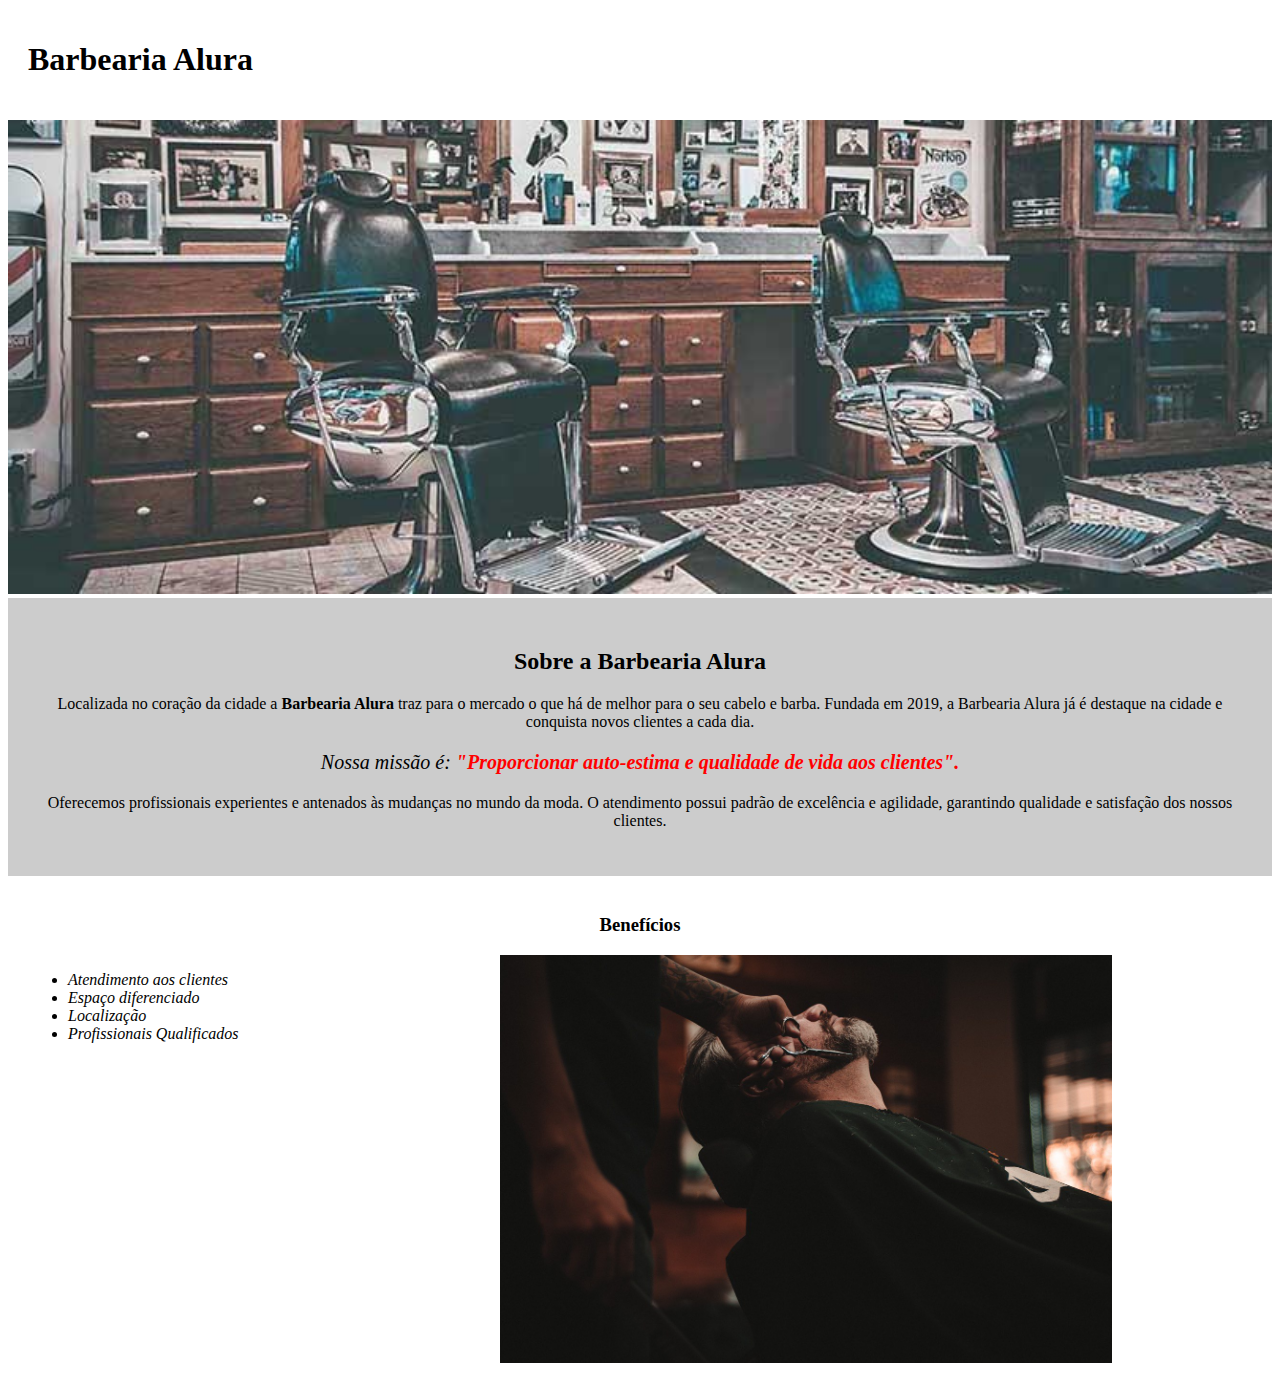
<file: index.html>
<!DOCTYPE html>
<html lang="pt-br">

<head>
    <meta charset="UTF-8">
    <title>Barbearia Alura</title>
    <link rel="stylesheet" href="style-home.css">
    
</head>

<body>

    <header>
        <h1 class="titulo-principal">Barbearia Alura</h1> 
    </header>

    <img id="banner" src="banner.jpg">
    <div class="principal">
        <h2 class="titulo-centralizado"> Sobre a Barbearia Alura</h2>


        <p>Localizada no coração da cidade a <strong>Barbearia Alura</strong> traz para o mercado o que há de melhor para o seu
        cabelo e barba. Fundada em 2019, a Barbearia Alura já é destaque na cidade e conquista novos clientes a cada dia.</p>

        <p id="missao"><em>Nossa missão é: <strong>"Proporcionar auto-estima e qualidade de vida aos clientes".</strong></em></p>

        <p>Oferecemos profissionais experientes e antenados às mudanças no mundo da moda. O atendimento possui padrão de 
        excelência e agilidade, garantindo qualidade e satisfação dos nossos clientes.</p>
    </div>
    <div class="beneficios">
        <h3 class="titulo-centralizado">Benefícios</h3>

        <ul>
            <li class="itens">Atendimento aos clientes</li>
            <li class="itens">Espaço diferenciado</li>
            <li class="itens">Localização</li>
            <li class="itens">Profissionais Qualificados</li>
        </ul>
        <img src="beneficios.jpg" class="imagembeneficios">
    </div>
</body>

</html>
</file>
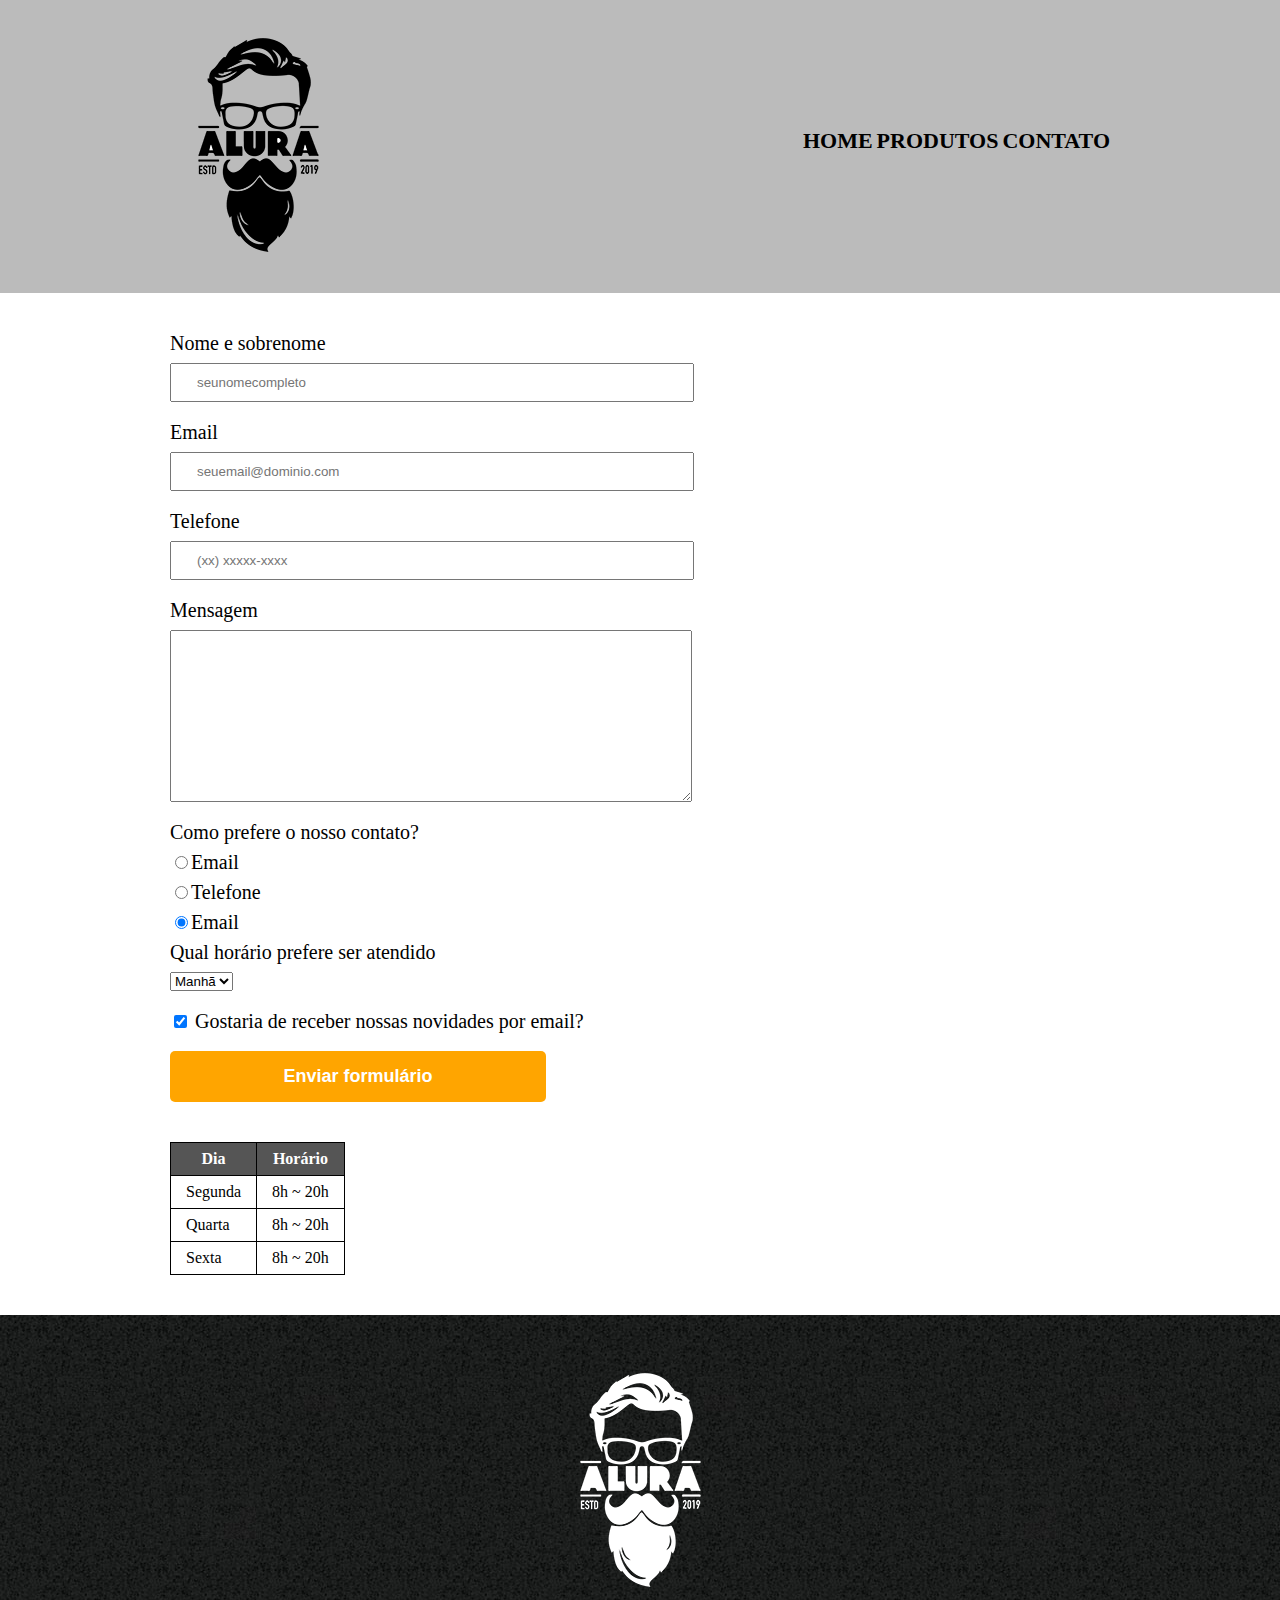
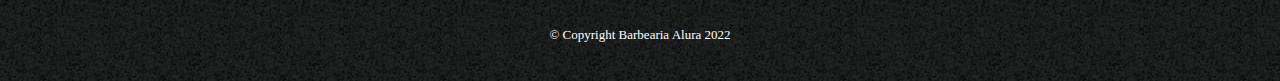
<file: contato.html>
<!DOCTYPE html>
<html lang="pt-br">
    <head>
        <meta charset="UTF-8">
        <meta http-equiv="X-UA-Compatible" content="IE=edge">
        <meta name="viewport" content="width=device-width, initial-scale=1.0">
        <title>Contato - Barbearia Alura</title>
        <link rel="stylesheet" href="reset.css">
        <link rel="stylesheet" href="style.css">
        
    </head>
    <body>
        <header>
            <div class="caixa">
                <h1> <img src="img/logo.png" alt="Logo da Barbearia Alura"> </h1>

                <nav>
                    <ul>
                        <li><a href="index.html">Home</a></li>
                        <li><a href="produtos.html">Produtos</a></li>
                        <li><a href="contato.html">Contato</a></li>

                    </ul>
                </nav>
            </div>
        </header>

        <main>

            <form>
                    <label for="nomesobrenome">Nome e sobrenome</label>
                    <input type="text" id="nomesobrenome" class="input-padrao" required placeholder="seunomecompleto">

                    <label for="email">Email</label>
                    <input type="email" id="email" class="input-padrao" required placeholder="seuemail@dominio.com">

                    <label for="telefone">Telefone</label>
                    <input type="tel" id="telefone" class="input-padrao"required placeholder="(xx) xxxxx-xxxx">


                    <label for="mensagem">Mensagem</label>
                    <textarea cols="70" rows="10" id="mensagem" class="input-padrao" required></textarea>

                <fieldset>
                    <legend>Como prefere o nosso contato?</legend>
                    <label for="radio-email"><input type="radio" name="contato" value="email" id="radio-email">Email</label>
                
                    <label for="radio-telefone"><input type="radio" name="contato" value="email" id="radio-telefone">Telefone</label>
                    
                    <label for="radio-whatsapp"><input type="radio"  name="contato" value="Whatsapp" id="radio-whatsapp" checked>Email</label>
                    

                </fieldset>

                <fieldset>
                    <legend>Qual horário prefere ser atendido</legend>
                    <select>
                        <option>Manhã</option>
                        <option>Tarde</option>
                        <option>Noite</option>
                    
                    </select>
                </fieldset>

                <label class="checkbox"><input type="checkbox" checked> Gostaria de receber nossas novidades por email?</label>

                <input type="submit" value="Enviar formulário" class="enviar">
            </form>
            <table>
                <thead>
                    <tr>
                        <th>Dia</th>
                        <th>Horário</th>
                    </tr>
                </thead>

                <tbody>
                    <tr>
                        <td>Segunda</td>
                        <td>8h ~ 20h</td>
                    </tr>
                
                    <tr>
                        <td>Quarta</td>
                        <td>8h ~ 20h</td>
                    </tr>

                    <tr>
                        <td>Sexta</td>
                        <td>8h ~ 20h</td>
                    </tr>
                </tbody>
                
            </table>
        </main>

        <footer>
             <img src="img/logo-branco.png" alt="Logo da Barbearia Alura">
             <p class="Copyright">&copy; Copyright Barbearia Alura 2022</p>


        </footer>




    </body>
</html>
</file>
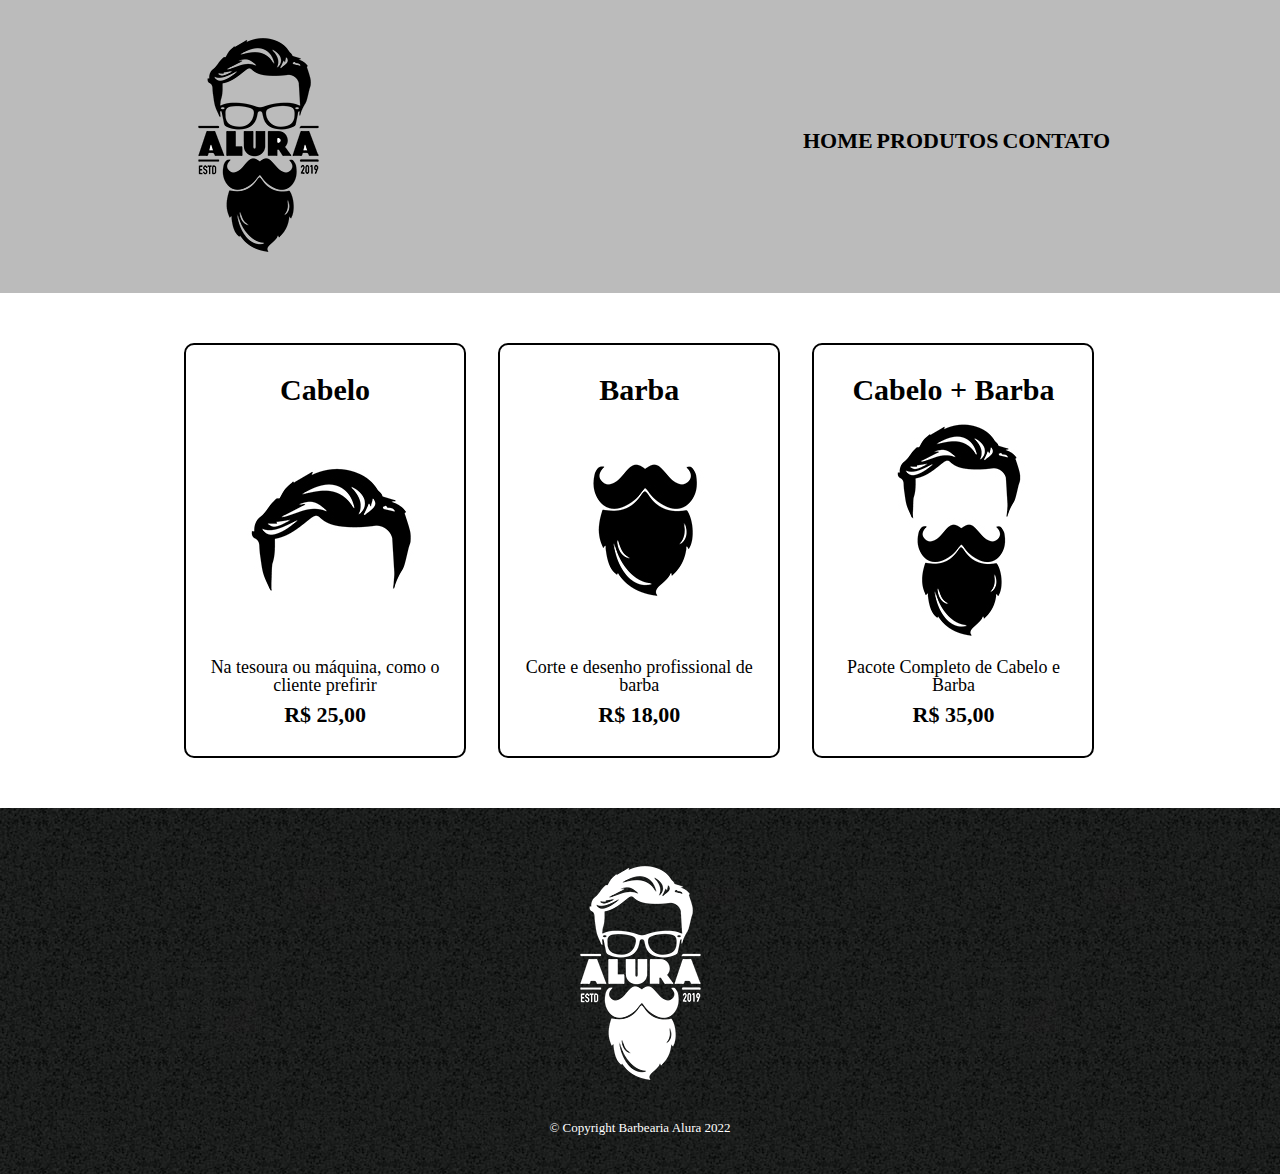
<file: produtos.html>
<!DOCTYPE html>
<html lang="pt-br">
    <head>
        <meta charset="UTF-8">
        <meta http-equiv="X-UA-Compatible" content="IE=edge">
        <meta name="viewport" content="width=device-width, initial-scale=1.0">
        <title>Produtos - Barbearia Alura</title>
        <link rel="stylesheet" href="reset.css">
        <link rel="stylesheet" href="style.css">
        
    </head>
    <body>
        <header>
            <div class="caixa">
                <h1> <img src="img/logo.png" alt=""> </h1>

                <nav>
                    <ul>
                        <li><a href="index.html">Home</a></li>
                        <li><a href="produtos.html">Produtos</a></li>
                        <li><a href="contato.html">Contato</a></li>

                    </ul>
                </nav>
            </div>
        </header>

        <main>
            <ul class="produtos">
                <li>
               
                    <h2> Cabelo</h2>
                    <img src="img/cabelo.jpg">
                    <p class="produto-descricao"> Na tesoura ou máquina, como o cliente prefirir</p>
                    <p class="produto-preco">R$ 25,00</p>
            
                </li>
                <li>
                
                    <h2> Barba </h2>
                    <img src="img/barba.jpg">
                    <p class="produto-descricao">Corte e desenho profissional de barba</p>
                    <p class="produto-preco">R$ 18,00</p>
                </li>
                <li>
                    <h2> Cabelo + Barba </h2>
                    <img src="img/cabelo+barba.jpg">
                    <p class="produto-descricao">Pacote Completo de Cabelo e Barba</p>
                    <p class="produto-preco">R$ 35,00</p>
                </li>
            </ul>

        </main>

        <footer>
             <img src="img/logo-branco.png" alt="">
             <p class="Copyright">&copy; Copyright Barbearia Alura 2022</p>
        </footer>




    </body>
</html>
</file>
<file: style-home.css>
body{
    
}

#banner{

    width: 100%;
}

.principal{
    background: #cccccc;
    padding: 30px;
}

.titulo-principal{
    padding: 20px;
}

.titulo-centralizado{
     text-align: center;
}

p {
    text-align: center;
    
}

#missao {
    font-size: 20px;
    
}

em strong{

    color: red;
   
}

.itens{
    font-style: italic;
}

.beneficios{
    background: #FFFFFF;
    padding: 20px;
}



ul{
    display: inline-block;
    vertical-align: top;
    width: 20%;
    margin-right: 15%;
}

.imagembeneficios{
    width: 50%;
}
</file>
<file: style.css>
header{
    background: #BBBBBB;
    padding: 20px 0px;
}

.caixa{

    width: 940px;
    position: relative;
    margin: auto;
}
nav{

    position: absolute;
    top: 110px;
    right: 0%;
}
nav li{
    display: inline;


}

nav a{
    text-transform: uppercase;
    color: #000000;
    font-weight: bold;
    font-size: 22px;
    text-decoration: none;
}

.produtos{
    width: 940px;
    margin: 0% auto;
    padding: 50px 0px;
}

nav a:hover{
    color: #c78c19;
    text-decoration: underline;
}
.produtos li{
 display: inline-block;
 text-align: center;
 width: 30%;
 vertical-align: top;
 margin: 0 1.5%;
 padding: 30px 20px;
 box-sizing: border-box;
 border: 2px solid #000000;
 border-radius: 10px;
 
}
.produtos li:hover{
    border-color: #c78c19;

}

.produtos li:active {
 border-color: #088c19;
}

.produtos li:hover h2 {
    font-size: 34px;
}
.produtos h2{
    font-size: 30px;
    font-weight: bold;
}
.produto-descricao{
   font-size: 18px; 
}
.produto-preco{
    font-size: 22px;
    font-weight: bold;
    margin: 10px 0 0;
}

footer{
    text-align: center;
    background: url("img/bg.jpg");
    padding: 40px 0;
}

.Copyright{
    color: #FFFFFF;
    font-size: 13px;
    margin: 20px 0 0;
}

main{
    width: 940px;
    margin: 0 auto;
}

form{
    margin: 40px 0;
}

form label, form legend{

    display: block;
    font-size: 20px;
    margin: 0 0 10px;
}

.input-padrao{
    display: block;
    margin: 0 0 20px;
    padding: 10px 25px;
    width: 50%;
}

.checkbox{
    margin: 20px 0;
}

.enviar{
    width: 40%;
    padding: 15px 0;
    background: orange;
    color: white;
    font-weight: bold;
    font-size: 18px;
    border: none;
    border-radius: 5px;
    transition: 1s all;
    cursor: pointer;

}

.enviar:hover{
    background: darkorange;
    transform: scale(1.2);
    
}


table{
    margin: 20px 0 40px;
}

thead{
    background: #555555;
    color: white;
    font-weight:  bold;
}
td, th{
    border: 1px solid #000000;
    padding: 8px 15px;
}
</file>
